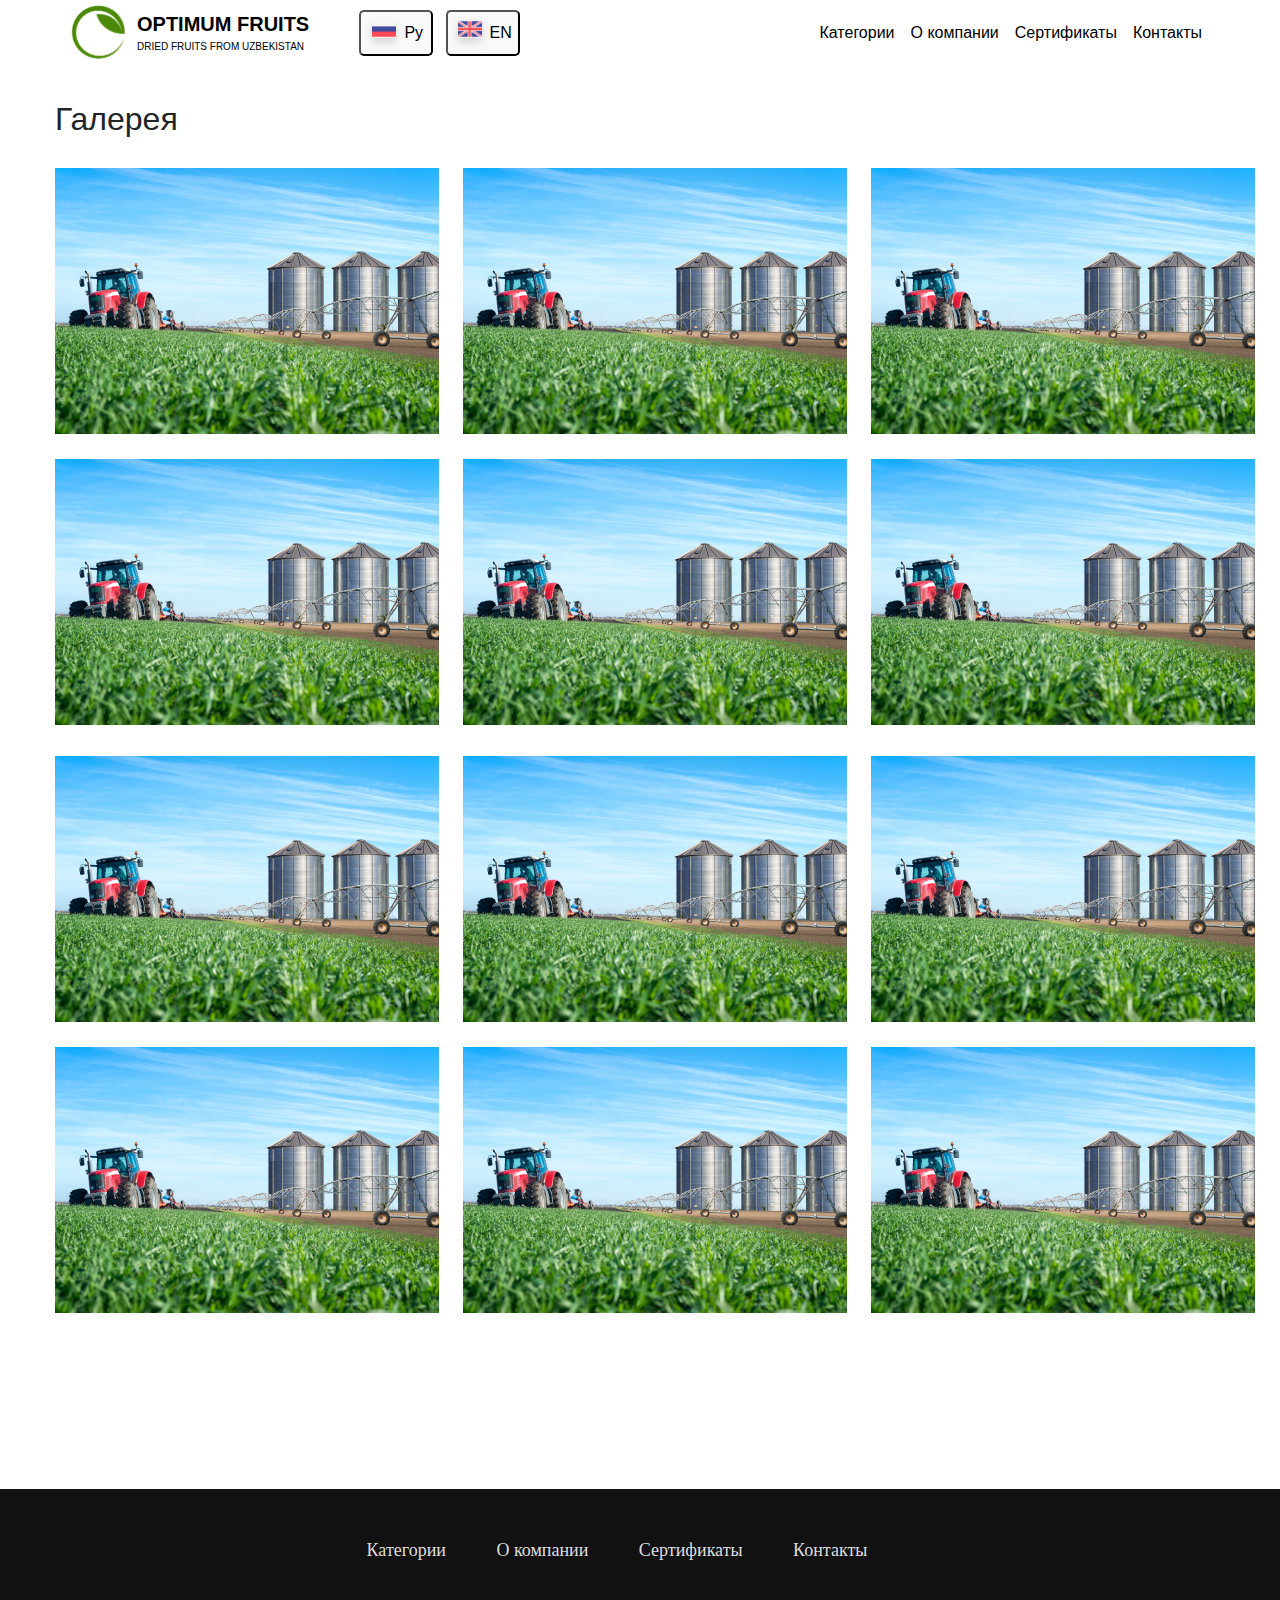
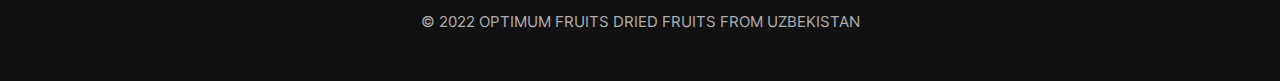
<file: about.html>
<!DOCTYPE html>
<html lang="en">
<head>
    <meta charset="UTF-8">
    <meta http-equiv="X-UA-Compatible" content="IE=edge">
    <meta name="viewport" content="width=device-width, initial-scale=1.0">
    <link rel="stylesheet" href="https://cdn.jsdelivr.net/npm/bootstrap@4.0.0/dist/css/bootstrap.min.css" integrity="sha384-Gn5384xqQ1aoWXA+058RXPxPg6fy4IWvTNh0E263XmFcJlSAwiGgFAW/dAiS6JXm" crossorigin="anonymous">
    <link rel="stylesheet" href="./css/about.css">
    <title>Optimum Fruits</title>
</head>
<body>
    <header class="header">
        <div class="container"  style="position: relative;">
          <div class="row">
            <div class="col-lg-12 navbar-col" style="position: absolute; z-index: 99;">
                <nav class="navbar navbar-expand-lg p-0">
                    <div class="container-fluid ff">
                        <a class="navbar-brand mr-0" href="./index.html">
                            <div class="first__fruits">
                                <div class="logo">
                                    <img class="logoo" src="./images/logo.svg" alt="logo">
                                </div>
                                <div class="heading">
                                    <h2 class="heading__title">
                                        OPTIMUM FRUITS
                                    </h2>
                                    <p class="heading__subtitle">
                                        DRIED FRUITS FROM UZBEKISTAN
                                    </p>
                                </div>
                            </div>
                        </a>

                        <button class="navbar-toggler px-0" type="button" data-bs-toggle="collapse" data-bs-target="#navbarSupportedContent" aria-controls="navbarSupportedContent" aria-expanded="false" aria-label="Toggle navigation">
                            <span class="text-white">
                                <img class="icons__menyu toggle__icon" src="./images/menu.svg" alt="">
                            </span>
                        </button>
                      <div class="collapse navbar-collapse justify-content-between  bb" id="navbarSupportedContent">
                        <div class="buttons  d-none d-md-flex">
                            <button class="button__lan">
                                <img src="./images/russia.svg" alt="">
                                <p class="btn__lng">Py</p>
                            </button>
                            <button class="button__lan">
                                <img src="./images/angliya.svg" alt="">
                                <p class="btn__lng">EN</p>
                            </button>
                        </div>
                        <div class=" d-none d-md-block">
                            <ul class="navbar-nav me-auto  mb-2 mb-lg-0 ul-items " >
                                <li class="nav-item">
                                  <a class="nav-link" aria-current="page" href="#">Категории</a>
                                </li>
                                <li class="nav-item">
                                  <a class="nav-link" href="#">О&nbsp;компании</a>
                                </li>
                                <li class="nav-item ">
                                  <a class="nav-link" href="#" tabindex="-1" aria-disabled="true">Сертификаты</a>
                                </li>
                                <li class="nav-item ">
                                  <a class="nav-link" href="#" tabindex="-1" aria-disabled="true">Контакты</a>
                                </li>
                              </ul>
                        </div>
                      </div>
                    </div>
                  </nav>
            </div>
            <div class="d-none-nav">
                <ul class="navbar-nav me-auto  mb-2 mb-lg-0 ul-items " >
                    <li class="nav-item">
                      <a class="nav-link active text-white" aria-current="page" href="#">Категории</a>
                    </li>
                    <li class="nav-item">
                      <a class="nav-link text-white" href="#">О&nbsp;компании</a>
                    </li>
                    <li class="nav-item ">
                      <a class="nav-link text-white" href="#" tabindex="-1" aria-disabled="true">Сертификаты</a>
                    </li>
                    <li class="nav-item ">
                      <a class="nav-link text-white" href="#" tabindex="-1" aria-disabled="true">Контакты</a>
                    </li>
                    <li class="nav-item ">
                        <div class="buttons">
                            <button class="button__lan">
                                <img src="./images/russia.svg" alt="">
                                <p class="btn__lng">Py</p>
                            </button>
                            <button class="button__lan">
                                <img src="./images/angliya.svg" alt="">
                                <p class="btn__lng">EN</p>
                            </button>
                        </div>
                    </li>
                    <li class="nav-item ">
                        <div class="phone pt-3">
                            <a href="" class="call">
                                <img src="./images/Vector.svg" alt="">
                                <p>
                                    +998 99 911 02 04
                                </p>
                            </a>
                        </div>
                    </li>
                </ul>
               
                
            </div>
          </div>
        </div>
    </header>
    <main>
        <section class="galereya__section">
            <div class="container">
                <div class="galereya__one">
                    <h2>
                        Галерея
                    </h2>
                    <div class="galereya__box">
                        <div class="galereya__box1">
                            <div class="galereya__box2">
                                <img class="kk" src="./images/galereya.png" alt="">
                            </div>
                            <div>
                                <img class="kk" src="./images/galereya.png" alt="">
                            </div>
                            <div>
                                <img class="kk" src="./images/galereya.png" alt="">
                            </div>
                        </div>
                        <div class="galereya__boxtwo">
                            <div class="galereya__box2">
                                <img class="kk" src="./images/galereya.png" alt="">
                            </div>
                            <div>
                                <img class="kk" src="./images/galereya.png" alt="">
                            </div>
                            <div>
                                <img class="kk" src="./images/galereya.png" alt="">
                            </div>
                        </div>
                    </div>
                    <div class="galereya__box">
                        <div class="galereya__box1">
                            <div class="galereya__box2">
                                <img class="kk" src="./images/galereya.png" alt="">
                            </div>
                            <div>
                                <img class="kk" src="./images/galereya.png" alt="">
                            </div>
                            <div>
                                <img class="kk" src="./images/galereya.png" alt="">
                            </div>
                        </div>
                        <div class="galereya__boxtwo">
                            <div class="galereya__box2">
                                <img class="kk" src="./images/galereya.png" alt="">
                            </div>
                            <div>
                                <img class="kk" src="./images/galereya.png" alt="">
                            </div>
                            <div>
                                <img class="kk" src="./images/galereya.png" alt="">
                            </div>
                        </div>
                    </div>
                </div>
            </div>
        </section>
    </main>
    <footer class="footer">
        <div class="container">
            <div class="footer__box">
                <a class="footer__link" href="#">
                    Категории
                </a>
                <a class="footer__link" href="#">
                    О&nbsp;компании
                </a>
                <a class="footer__link" href="#">
                    Сертификаты
                </a>
                <a class="footer__link" href="#">
                    Контакты
                </a>
            </div>
            <p class="footer__text">
                © 2022 OPTIMUM FRUITS DRIED FRUITS FROM UZBEKISTAN 
            </p>
        </div>
    </footer>
    <script src="https://cdn.jsdelivr.net/npm/bootstrap@5.2.3/dist/js/bootstrap.bundle.min.js"></script>
    <script src="./js/main.js"></script>
</body>
</html>
</file>
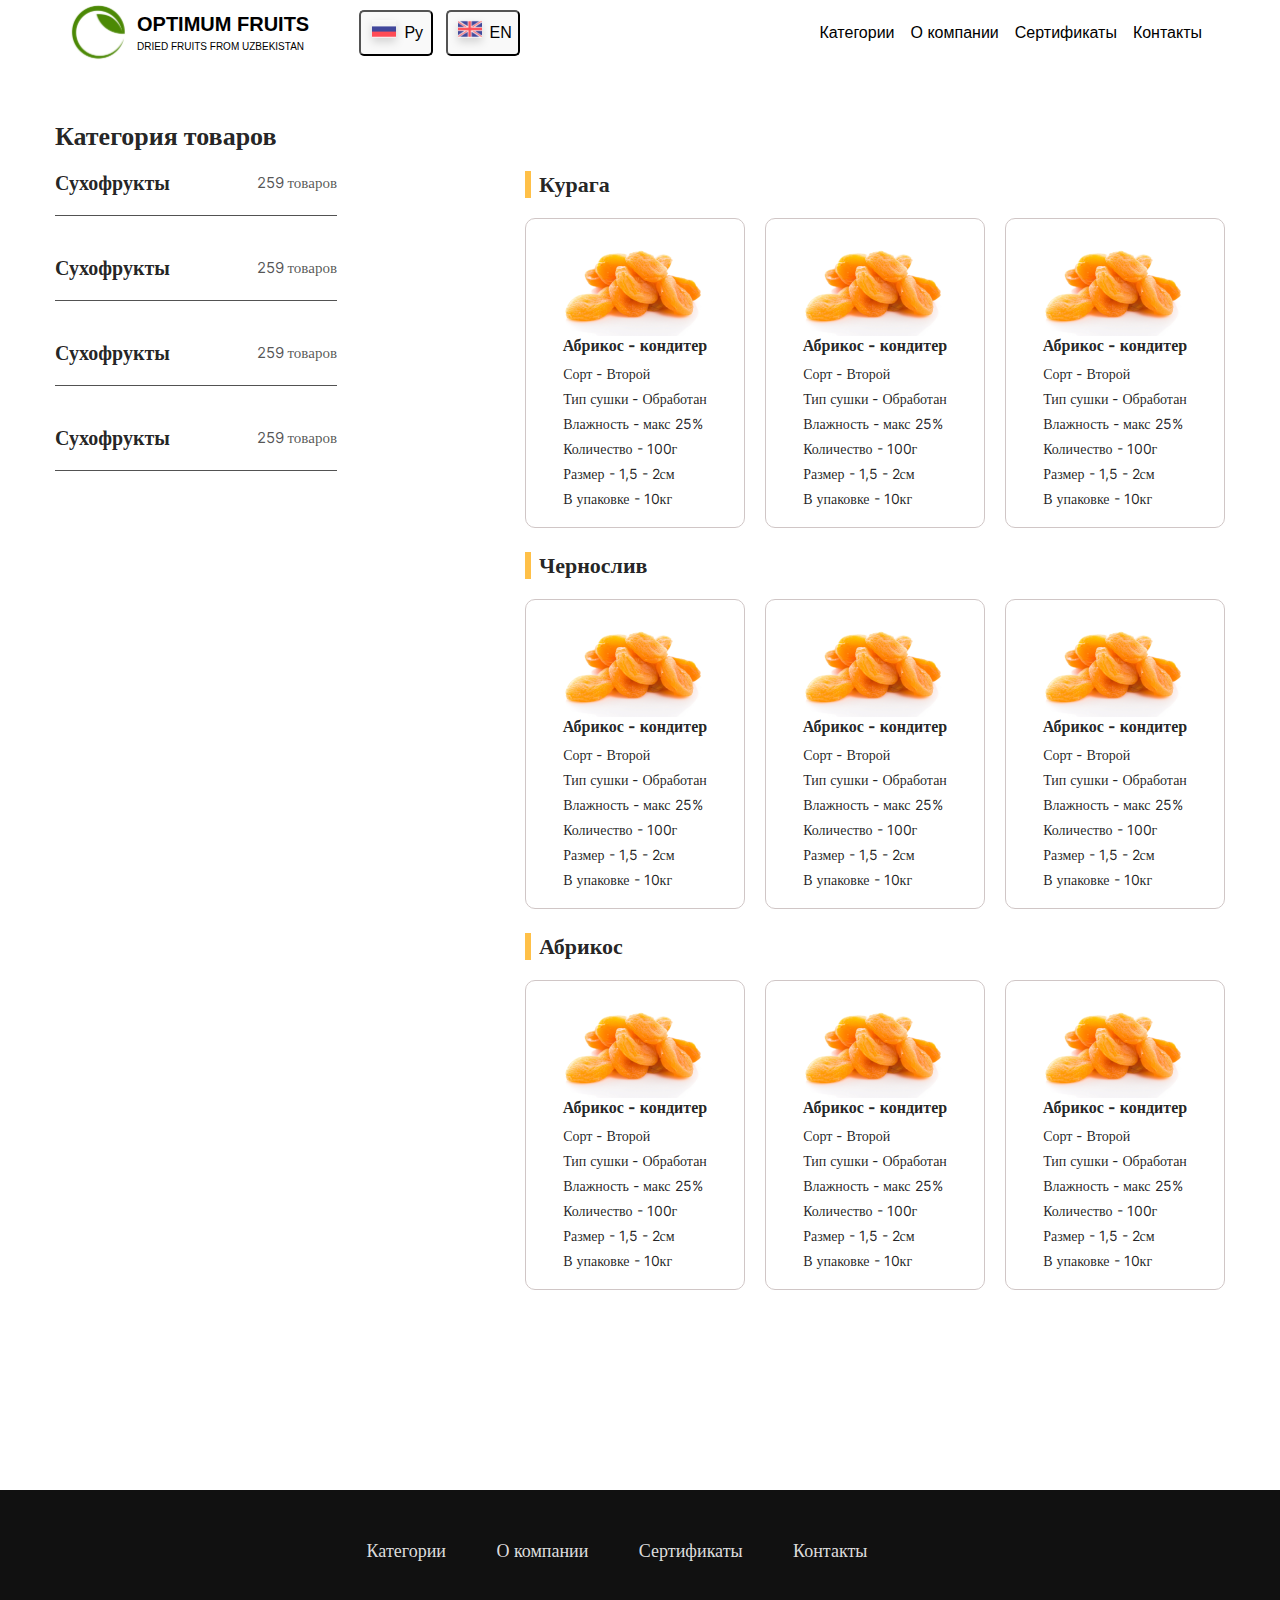
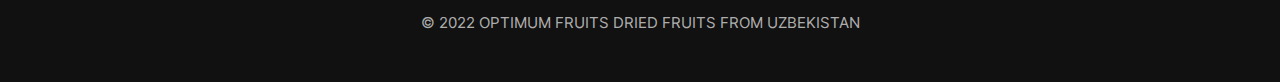
<file: kategori.html>
<!DOCTYPE html>
<html lang="en">
<head>
    <meta charset="UTF-8">
    <meta http-equiv="X-UA-Compatible" content="IE=edge">
    <meta name="viewport" content="width=device-width, initial-scale=1.0">
    <link rel="stylesheet" href="https://cdn.jsdelivr.net/npm/bootstrap@4.0.0/dist/css/bootstrap.min.css" integrity="sha384-Gn5384xqQ1aoWXA+058RXPxPg6fy4IWvTNh0E263XmFcJlSAwiGgFAW/dAiS6JXm" crossorigin="anonymous">
    <link rel="stylesheet" href="./css/kategori.css">
    <title>Optimum Fruits</title>
</head>
<body>
    <header class="header">
        <div class="container"  style="position: relative;">
          <div class="row">
            <div class="col-lg-12 navbar-col" style="position: absolute; z-index: 99;">
                <nav class="navbar navbar-expand-lg p-0">
                    <div class="container-fluid ff">
                        <a class="navbar-brand mr-0" href="./index.html">
                            <div class="first__fruits">
                                <div class="logo">
                                    <img class="logoo" src="./images/logo.svg" alt="logo">
                                </div>
                                <div class="heading">
                                    <h2 class="heading__title">
                                        OPTIMUM FRUITS
                                    </h2>
                                    <p class="heading__subtitle">
                                        DRIED FRUITS FROM UZBEKISTAN
                                    </p>
                                </div>
                            </div>
                        </a>

                        <button class="navbar-toggler px-0" type="button" data-bs-toggle="collapse" data-bs-target="#navbarSupportedContent" aria-controls="navbarSupportedContent" aria-expanded="false" aria-label="Toggle navigation">
                            <span class="text-white">
                                <img class="icons__menyu toggle__icon" src="./images/menu.svg" alt="">
                            </span>
                        </button>
                      <div class="collapse navbar-collapse justify-content-between  bb" id="navbarSupportedContent">
                        <div class="buttons  d-none d-md-flex">
                            <button class="button__lan">
                                <img src="./images/russia.svg" alt="">
                                <p class="btn__lng">Py</p>
                            </button>
                            <button class="button__lan">
                                <img src="./images/angliya.svg" alt="">
                                <p class="btn__lng">EN</p>
                            </button>
                        </div>
                        <div class=" d-none d-md-block">
                            <ul class="navbar-nav me-auto  mb-2 mb-lg-0 ul-items " >
                                <li class="nav-item">
                                  <a class="nav-link" aria-current="page" href="#">Категории</a>
                                </li>
                                <li class="nav-item">
                                  <a class="nav-link" href="#">О&nbsp;компании</a>
                                </li>
                                <li class="nav-item ">
                                  <a class="nav-link" href="#" tabindex="-1" aria-disabled="true">Сертификаты</a>
                                </li>
                                <li class="nav-item ">
                                  <a class="nav-link" href="#" tabindex="-1" aria-disabled="true">Контакты</a>
                                </li>
                              </ul>
                        </div>
                      </div>
                    </div>
                  </nav>
            </div>
            <div class="d-none-nav">
                <ul class="navbar-nav me-auto  mb-2 mb-lg-0 ul-items " >
                    <li class="nav-item">
                      <a class="nav-link active text-white" aria-current="page" href="#">Категории</a>
                    </li>
                    <li class="nav-item">
                      <a class="nav-link text-white" href="#">О&nbsp;компании</a>
                    </li>
                    <li class="nav-item ">
                      <a class="nav-link text-white" href="#" tabindex="-1" aria-disabled="true">Сертификаты</a>
                    </li>
                    <li class="nav-item ">
                      <a class="nav-link text-white" href="#" tabindex="-1" aria-disabled="true">Контакты</a>
                    </li>
                    <li class="nav-item ">
                        <div class="buttons">
                            <button class="button__lan">
                                <img src="./images/russia.svg" alt="">
                                <p class="btn__lng">Py</p>
                            </button>
                            <button class="button__lan">
                                <img src="./images/angliya.svg" alt="">
                                <p class="btn__lng">EN</p>
                            </button>
                        </div>
                    </li>
                    <li class="nav-item ">
                        <div class="phone pt-3">
                            <a href="" class="call">
                                <img src="./images/Vector.svg" alt="">
                                <p>
                                    +998 99 911 02 04
                                </p>
                            </a>
                        </div>
                    </li>
                </ul>
               
                
            </div>
          </div>
        </div>
    </header>
    <main>
        <section class="kategori__section">
            <div class="container">
                <h3 class="kategori__heading">
                    Категория товаров
                </h3>
                <div class="kategori">
                    <div class="kategori__left">
                        <div class="box__fructi">
                            <div class="box__number">
                                <h5 class="number__heading">
                                    Сухофрукты
                                </h5>
                                <p class="number__text">
                                    259 товаров
                                </p>
                            </div>
                            <div class="box__number">
                                <h5 class="number__heading">
                                    Сухофрукты
                                </h5>
                                <p class="number__text">
                                    259 товаров
                                </p>
                            </div>
                            <div class="box__number">
                                <h5 class="number__heading">
                                    Сухофрукты
                                </h5>
                                <p class="number__text">
                                    259 товаров
                                </p>
                            </div>
                            <div class="box__number">
                                <h5 class="number__heading">
                                    Сухофрукты
                                </h5>
                                <p class="number__text">
                                    259 товаров
                                </p>
                            </div>
                        </div>
                    </div>
                    <div class="kategori__right">
                        <div>
                            <h3 class="kategoriright__heading">
                                Курага
                            </h3>
                            <div class="card__kategori2">
                                <div class="card__kategori1">
                                    <img class="card__img" src="./images/dry-orejon.png" alt="">
                                    <h5 class="card__kategoriH">
                                        Абрикос - кондитер
                                    </h5>
                                    <div class="card__kategori">
                                        <span class="sort">
                                            Сорт - <span> Второй</span>
                                        </span>
                                        <span class="sort">
                                            Тип сушки - <span> Обработан </span>
                                        </span>
                                        <span class="sort">
                                            Влажность -  <span> макс 25%</span>
                                        </span>
                                        <span class="sort">
                                            Количество - <span> 100г</span>
                                        </span>
                                        <span class="sort">
                                            Размер -  <span> 1,5 - 2см</span>
                                        </span>
                                        <span class="sort">
                                            В упаковке -  <span> 10кг</span>
                                        </span>
                                    </div>
                                </div>
                                <div class="card__kategori1">
                                    <img class="card__img" src="./images/dry-orejon.png" alt="">
                                    <h5 class="card__kategoriH">
                                        Абрикос - кондитер
                                    </h5>
                                    <div class="card__kategori">
                                        <span class="sort">
                                            Сорт - <span> Второй</span>
                                        </span>
                                        <span class="sort">
                                            Тип сушки - <span> Обработан </span>
                                        </span>
                                        <span class="sort">
                                            Влажность -  <span> макс 25%</span>
                                        </span>
                                        <span class="sort">
                                            Количество - <span> 100г</span>
                                        </span>
                                        <span class="sort">
                                            Размер -  <span> 1,5 - 2см</span>
                                        </span>
                                        <span class="sort">
                                            В упаковке -  <span> 10кг</span>
                                        </span>
                                    </div>
                                </div>
                                <div class="card__kategori1">
                                    <img class="card__img" src="./images/dry-orejon.png" alt="">
                                    <h5 class="card__kategoriH">
                                        Абрикос - кондитер
                                    </h5>
                                    <div class="card__kategori">
                                        <span class="sort">
                                            Сорт - <span> Второй</span>
                                        </span>
                                        <span class="sort">
                                            Тип сушки - <span> Обработан </span>
                                        </span>
                                        <span class="sort">
                                            Влажность -  <span> макс 25%</span>
                                        </span>
                                        <span class="sort">
                                            Количество - <span> 100г</span>
                                        </span>
                                        <span class="sort">
                                            Размер -  <span> 1,5 - 2см</span>
                                        </span>
                                        <span class="sort">
                                            В упаковке -  <span> 10кг</span>
                                        </span>
                                    </div>
                                </div>
                            </div>
                        </div>
                        <div>
                            <h3 class="kategoriright__heading">
                                Чернослив
                            </h3>
                            <div class="card__kategori2">
                                <div class="card__kategori1">
                                    <img class="card__img" src="./images/dry-orejon.png" alt="">
                                    <h5 class="card__kategoriH">
                                        Абрикос - кондитер
                                    </h5>
                                    <div class="card__kategori">
                                        <span class="sort">
                                            Сорт - <span> Второй</span>
                                        </span>
                                        <span class="sort">
                                            Тип сушки - <span> Обработан </span>
                                        </span>
                                        <span class="sort">
                                            Влажность -  <span> макс 25%</span>
                                        </span>
                                        <span class="sort">
                                            Количество - <span> 100г</span>
                                        </span>
                                        <span class="sort">
                                            Размер -  <span> 1,5 - 2см</span>
                                        </span>
                                        <span class="sort">
                                            В упаковке -  <span> 10кг</span>
                                        </span>
                                    </div>
                                </div>
                                <div class="card__kategori1">
                                    <img class="card__img" src="./images/dry-orejon.png" alt="">
                                    <h5 class="card__kategoriH">
                                        Абрикос - кондитер
                                    </h5>
                                    <div class="card__kategori">
                                        <span class="sort">
                                            Сорт - <span> Второй</span>
                                        </span>
                                        <span class="sort">
                                            Тип сушки - <span> Обработан </span>
                                        </span>
                                        <span class="sort">
                                            Влажность -  <span> макс 25%</span>
                                        </span>
                                        <span class="sort">
                                            Количество - <span> 100г</span>
                                        </span>
                                        <span class="sort">
                                            Размер -  <span> 1,5 - 2см</span>
                                        </span>
                                        <span class="sort">
                                            В упаковке -  <span> 10кг</span>
                                        </span>
                                    </div>
                                </div>
                                <div class="card__kategori1">
                                    <img class="card__img" src="./images/dry-orejon.png" alt="">
                                    <h5 class="card__kategoriH">
                                        Абрикос - кондитер
                                    </h5>
                                    <div class="card__kategori">
                                        <span class="sort">
                                            Сорт - <span> Второй</span>
                                        </span>
                                        <span class="sort">
                                            Тип сушки - <span> Обработан </span>
                                        </span>
                                        <span class="sort">
                                            Влажность -  <span> макс 25%</span>
                                        </span>
                                        <span class="sort">
                                            Количество - <span> 100г</span>
                                        </span>
                                        <span class="sort">
                                            Размер -  <span> 1,5 - 2см</span>
                                        </span>
                                        <span class="sort">
                                            В упаковке -  <span> 10кг</span>
                                        </span>
                                    </div>
                                </div>
                            </div>
                        </div>
                        <div>
                            <h3 class="kategoriright__heading">
                                Абрикос
                            </h3>
                            <div class="card__kategori2">
                                <div class="card__kategori1">
                                    <img class="card__img" src="./images/dry-orejon.png" alt="">
                                    <h5 class="card__kategoriH">
                                        Абрикос - кондитер
                                    </h5>
                                    <div class="card__kategori">
                                        <span class="sort">
                                            Сорт - <span> Второй</span>
                                        </span>
                                        <span class="sort">
                                            Тип сушки - <span> Обработан </span>
                                        </span>
                                        <span class="sort">
                                            Влажность -  <span> макс 25%</span>
                                        </span>
                                        <span class="sort">
                                            Количество - <span> 100г</span>
                                        </span>
                                        <span class="sort">
                                            Размер -  <span> 1,5 - 2см</span>
                                        </span>
                                        <span class="sort">
                                            В упаковке -  <span> 10кг</span>
                                        </span>
                                    </div>
                                </div>
                                <div class="card__kategori1">
                                    <img class="card__img" src="./images/dry-orejon.png" alt="">
                                    <h5 class="card__kategoriH">
                                        Абрикос - кондитер
                                    </h5>
                                    <div class="card__kategori">
                                        <span class="sort">
                                            Сорт - <span> Второй</span>
                                        </span>
                                        <span class="sort">
                                            Тип сушки - <span> Обработан </span>
                                        </span>
                                        <span class="sort">
                                            Влажность -  <span> макс 25%</span>
                                        </span>
                                        <span class="sort">
                                            Количество - <span> 100г</span>
                                        </span>
                                        <span class="sort">
                                            Размер -  <span> 1,5 - 2см</span>
                                        </span>
                                        <span class="sort">
                                            В упаковке -  <span> 10кг</span>
                                        </span>
                                    </div>
                                </div>
                                <div class="card__kategori1">
                                    <img class="card__img" src="./images/dry-orejon.png" alt="">
                                    <h5 class="card__kategoriH">
                                        Абрикос - кондитер
                                    </h5>
                                    <div class="card__kategori">
                                        <span class="sort">
                                            Сорт - <span> Второй</span>
                                        </span>
                                        <span class="sort">
                                            Тип сушки - <span> Обработан </span>
                                        </span>
                                        <span class="sort">
                                            Влажность -  <span> макс 25%</span>
                                        </span>
                                        <span class="sort">
                                            Количество - <span> 100г</span>
                                        </span>
                                        <span class="sort">
                                            Размер -  <span> 1,5 - 2см</span>
                                        </span>
                                        <span class="sort">
                                            В упаковке -  <span> 10кг</span>
                                        </span>
                                    </div>
                                </div>
                            </div>
                        </div>
                    </div>
                </div>
            </div>
        </section>
    </main>
    <footer class="footer">
        <div class="container">
            <div class="footer__box">
                <a class="footer__link" href="#">
                    Категории
                </a>
                <a class="footer__link" href="#">
                    О&nbsp;компании
                </a>
                <a class="footer__link" href="#">
                    Сертификаты
                </a>
                <a class="footer__link" href="#">
                    Контакты
                </a>
            </div>
            <p class="footer__text">
                © 2022 OPTIMUM FRUITS DRIED FRUITS FROM UZBEKISTAN 
            </p>
        </div>
    </footer>
    <script src="https://cdn.jsdelivr.net/npm/bootstrap@5.2.3/dist/js/bootstrap.bundle.min.js"></script>
    <script src="./js/main.js"></script>
</body>
</html>
</file>
<file: css/about.css>
.header{
    color: black !important;
}

p,h1,h2,h3,h4,h5,h6{
    margin: 0;
    padding: 0;
}

.nav-link{
    color: black;
}

a{
    text-decoration: none;
}

a:active{
    text-decoration: none;
}

a:hover{
    text-decoration: none;
}

.container{
    max-width: 1200px;
}


/* inter-regular - latin */
@font-face {
    font-family: 'Inter';
    font-style: normal;
    font-weight: 400;
    src: local(''),
         url('../fonts/inter-v12-latin-regular.woff2') format('woff2'), /* Chrome 26+, Opera 23+, Firefox 39+ */
         url('../fonts/inter-v12-latin-regular.woff') format('woff'); /* Chrome 6+, Firefox 3.6+, IE 9+, Safari 5.1+ */
  }
  /* inter-700 - latin */
  @font-face {
    font-family: 'Inter';
    font-style: normal;
    font-weight: 700;
    src: local(''),
         url('../fonts/inter-v12-latin-700.woff2') format('woff2'), /* Chrome 26+, Opera 23+, Firefox 39+ */
         url('../fonts/inter-v12-latin-700.woff') format('woff'); /* Chrome 6+, Firefox 3.6+, IE 9+, Safari 5.1+ */
  }


.fruits__header{
    display: flex;
    align-items: center;
    justify-content: space-between;
    padding-top: 20px;
}

.fruits{
    display: flex;
    align-items: center;
}

.first__fruits{
    display: flex;
    align-items: center;
}

.heading__title{
    /* font-family: 'SF Pro Display'; */
    /* width: 163px; */
    font-weight: 600;
    font-size: 20px;
    padding: 0;
    margin: 0;
    color: black;
}

.heading__subtitle{
    /* font-family: 'SF Pro Display'; */
    width: 150px;
    padding: 0;
    margin: 0;
    font-weight: 400;
    font-size: 10px;
    margin-top: 3px;
    color: black;
}

.heading{
    margin-right: 50px;
}

.logo{
    margin-right: 10px;
    
}
.logo img{
    border-radius:50%;
}

.buttons{
    display: flex;
    align-items: center;
    gap: 13px;
}

.button__lan{
    text-align: center;
    display: flex;
    flex-direction: row;
    justify-content: center;
    align-items: center;
    width: 74px;
    background: rgba(243, 243, 243, 0.5);
    border-radius: 5px;
}

.btn__lng{
    padding-right: 6px;
    border: none;
}

.button__lan:active {
    background: #F3F3F3;
}

.nav__link{
    width: 88px;
    height: 21px;
    font-family: 'Inter';
    font-style: normal;
    font-weight: 500;
    font-size: 17px;
    line-height: 21px;
    text-decoration: none;
    padding-left: 10px;
    padding-right: 10px;
    color: black !important;
}

.jj{
    padding-right: 0px;
}

.galereya__section{
    padding-top: 100px;
}


.info__title{
    width: 597px;
    height: 48px;
    left: 120.33px;
    top: 200px;
    font-family: 'Inter';
    font-style: normal;
    font-weight: 700;
    font-size: 40px;
    line-height: 48px;
    color: #FFFFFF !important;
}

.info__subtitle{
    width: 579px;
    height: 66px;
    left: 120.33px;
    top: 268px;
    font-family: 'Inter';
    font-style: normal;
    font-weight: 400;
    font-size: 18px;
    line-height: 22px;
    color: #FFFFFF;
}


.button__wrapper{
    display: flex;
}

.button__link{
    position: absolute;
}

.background__image{
    background-image: url(./../images/1.png);
    width: 100%;
    height: 631px;
    background-repeat: no-repeat;
    position: relative;
}

.titles{
    text-align: left;
}

.vibor__title{
    width: 597px;
    font-family: 'Inter';
    font-style: normal;
    font-weight: 700;
    font-size: 40px;
    line-height: 48px;
    color: #FFFFFF;
    text-align: left;
    padding-bottom: 20px;
}

.vibor__subtitle{
    width: 579px;
    font-family: 'Inter';
    font-style: normal;
    font-weight: 400;
    font-size: 18px;
    line-height: 22px;
    color: #FFFFFF;
    text-align: left;
}

.carousel-caption{
    left: 8.5%;
    top: 24%;
}


.carousel-button{
    border: none;
    border-radius: 50%;
    padding: 1px;
    width: 10px;
    height: 10px;
    background: #E8E8E8;
    
}

.carousel-indicators .active{
    background: black;
}



.carousel-control-prev{
    height: 60px;
    width: 60px;
    top: 85%;
    left: 44%;
    background: #CECECE;
    border-radius: 50%;
    border: none;
}

.carousel-control-next{
    border: none;
    border-radius: 50%;
    height: 60px;
    width: 60px;
    top: 85%;
    right: 44%;
    background: #CECECE;
}

.carousel-control-next:active{
    background-color: #1FDF49;
}
.carousel-control-prev:active{
    background-color: #1FDF49;
}

.navbar-col_{
    background: white;
    color: black!important;
    height: 100px;
}
.d-none-nav{
    display: none;
}
.toggel-nav-costum{
    z-index: 1000;
    background: white;
    width: 100%;
    height: 100vh;
    position: absolute;
    top: 60px;
    padding: 15px;
    display: block!important;
}

.navbar-toggler{
    padding-left: 4px !important;
}

.call{
    display: flex;
    align-items: center;
    border: 1px solid black;
    padding: 10px;
    border-radius: 5px;
    text-decoration: none;
    color: black;
    gap: 10px;
    max-width: 250px;
}

.call:active{
    color: black;
    text-decoration: none;
}

/* fruits */

.tovar__section{
    padding-top: 112px;
    padding-bottom: 140px;
}line-height



.tovar__heading{
    font-family: 'Inter';
    font-style: normal;
    font-weight: 700;
    font-size: 30px;
    line-height: 36px;
    color: rgba(0, 0, 0, 0.87);
    display: inline;
}

.fruits__rowBox{
    display: flex;
    flex-direction: column;
    gap: 10px;
    padding-top: 50px;
}

.fruits__row1{
    display: flex;
    align-items: center;
    gap: 14px;
}

.fruits__row2{
    gap: 14px;
    display: flex;
    align-items: center;
}

.fruits__divOne{
    width: 700px;
    height: 257px;
    background-image: url("./../images/fruits1.png");
    border-radius: 10px;
    background-size: cover;
    object-fit: contain;
    object-position: center;
}

.fruits__divTwo{
    width: 486px;
    height: 257px;
    background-image: url("./../images/fruits2.png");
    border-radius: 10px;
    background-size: cover;
    object-fit: contain;
    object-position: center;
}



.fruits__divFour{
    width: 700px;
    height: 257px;
    background-image: url("./../images/fruits4.png");
    border-radius: 10px;    
    background-size: cover;
    object-fit: contain;
    object-position: center;
}


.fruitsbox__heading{
    font-family: 'SF Pro Display';
    font-style: normal;
    font-weight: 600;
    font-size: 25px;
    line-height: 30px;
    display: flex;
    align-items: center;
    color: #FFFFFF;
    padding-top: 30px;
    padding-left: 30px;
}

/* o compani */

.kompany__box{
    display: flex;
    align-items: center;
    padding-bottom: 80px;
    gap: 42px;
}


.kompany__img{
    width: 558px;
    height: 363px;
}

.company__info{
    padding-left: 20px;
    display: flex;
    flex-direction: column;
    gap: 20px;
    width: 570px;
}

.kompany__heading{
    width: 209px;
    height: 42px;
    font-family: 'Inter';
    font-style: normal;
    font-weight: 700;
    font-size: 35px;
    line-height: 42px;
    color: rgba(0, 0, 0, 0.87);
}

.kompany__text{
    font-family: 'Inter';
    font-style: normal;
    font-weight: 400;
    font-size: 16px;
    line-height: 22px;
    color: rgba(0, 0, 0, 0.68);
}


/* premush section */
line-height
.premush__box{
    padding-top: 80px;
    padding-bottom: 80px;
}

.premush__box1{
    display: flex;
    align-items: center;
    justify-content: space-between;
}

.premush__box2{
    display: flex;
    flex-direction: column;
    gap: 50px;
}

.premush__heading{
    font-family: 'Inter';
    font-style: normal;
    font-weight: 700;
    font-size: 30px;
    line-height: 36px;
    color: #FFFFFF;
    padding-bottom: 50px;
}

.pemush__section{
    background-image: url(./../images/premush.png);
    margin-bottom: 80px;
}

.premush__link{
    display: flex;
    align-items: center;
    gap: 20px;
}

.premush__text{
    color: white;
    font-family: 'Inter';
    font-style: normal;
    font-weight: 500;
    font-size: 18px;
    line-height: 22px;
}

/* carusel ikki */

.serti__section{
    padding-bottom: 125px;
}

.carousel__2{
    width: 368px;
    height: 271px;
}

.carousel__img{
    width: 368px;
    height: 271px;
}

.carousel__1{
    display: flex;
    align-items: center;
    gap: 34px;
}


.galereya__section{
    padding-bottom: 175px;
}

.galereya__box{
    display: flex;
    flex-direction: column;
    gap: 24px;
}

.galereya__box1{
    display: flex;
    gap: 24px;
    padding-top: 30px;
}

.galereya__boxtwo{
    display: flex;
    gap: 24px;
}

.galereya__box2{
    width: 384px;
    height: 266px;
}


.vse{
    display: flex;
    align-items: center;
    gap: 13px;
    padding: 10px;
    border-radius: 5px;
    margin: 0 auto;
    margin-top: 60px;
    background-color: white;
    border: 1px solid black;
}

.btn__text{
    font-family: 'SF Pro Display';
    font-style: normal;
    font-weight: 500;
    font-size: 18px;
    line-height: 21px;
    color: rgba(0, 0, 0, 0.87);
}

.footer{
    background-color: #111111;
    padding-top: 50px;
    padding-bottom: 50px;
    text-align: center;
}

.footer__box{
    padding-bottom: 50px;
}

.footer__link{
    padding-right: 46px;
    font-family: 'SF Pro Display';
    font-style: normal;
    font-weight: 400;
    font-size: 18px;
    line-height: 21px;
    color: rgba(255, 255, 255, 0.87);
}

.footer__text{
    font-family: 'Inter';
    font-style: normal;
    font-weight: 400;
    font-size: 15px;
    line-height: 18px;
    color: rgba(255, 255, 255, 0.68);
}








@media (max-width: 991px){
    
    .navbar-toggler{
        background: #e8e5e5;
    }

    .galereya__box1{
        display: flex;
        flex-direction: column;
        align-items: center;
    }

    .galereya__one{
        display: flex;
        flex-direction: column;
        align-items: center;
    }

    .galereya__boxtwo{
        display: flex;
        flex-direction: column;
    }

    .premush__box{
        display: flex;
        align-items: center;
        flex-direction: column;
    }

    .premush__link{
        display: flex;
        align-items: center;
        flex-direction: column;
    }

    .premush__box1{
        display: flex;
        flex-direction: column;
        gap: 50px;
        
    }

    .premush__text{
        text-align: center;
        font-size: 16px;
        line-height: 19px;
    }

    .tovar__heading{
        padding-left: 257px;
        font-size: 28px;
        line-height: 34px;
    }

    .fruits__row1{
        display: flex;
        flex-direction: column;
    }

    .fruits__divTwo{
        width: 700px;
    }

    .fruits__divThree{
        width: 700px;
    }

    .fruits__row2{
        display: flex;
        flex-direction: column;
    }

    .fruitsbox__heading{
        padding-top: 120px;
        padding-left: 315px;
    }

    .nav-link{
        color: black !important;
    }

    .navbar-nav{
        position: absolute;
    }

    .vibor__title{
        max-width: 358px;
        font-size: 35px;
        line-height: 44px;
    }
    
    .vibor__subtitle{
        max-width: 358px;
        font-size: 16px;
        line-height: 22px;
    }

    .carousel-control-prev{
        left: 40%; 
    }
    .carousel-control-next{
        right: 40%;
    }

    .kompany__box{
        display: flex;
        flex-direction: column-reverse;
    }
}


@media (max-width: 630px){

    .carousel-control-prev{
        left: 35%;
    }
    .carousel-control-next{
        right: 35%;
    }

    .fruits__divOne{
        width: 358px;
        height: 135px;
    }
    
    .fruits__divTwo{
        width: 358px;
        height: 135px;
    }
    
    .fruits__divThree{
        width: 358px;
        height: 135px;
    }
    
    .fruits__divFour{
        width: 358px;
        height: 135px;
    }

    .fruitsbox__heading{
        padding-top: 55px;
        padding-left: 145px;
    }

    .tovar__heading{
        padding-left: 172px;

    }


    .kompany__image{
        width: 450px;
        margin-left: 80px;
    }

    .company__info{
        width: 425px;
    }

    .kompany__box{
        width: 500px;
    }
    
    .galereya__one{
        width: 500px;
        text-align: center;
    }

    .footer__box{
        display: flex;
        flex-direction: column;
        gap: 46px;
    }
}


@media (max-width: 430px){
    .carousel-control-prev{
        left: 27%;
    }
    .carousel-control-next{
        right: 27%;
    }

    .fruits__divOne{
        width: 300px;
    }
    
    .fruits__divTwo{
        width: 300px;
    }
    
    .fruits__divThree{
        width: 300px;
    }
    
    .fruits__divFour{
        width: 300px;
    }

    .fruitsbox__heading{
        padding-top: 55px;
        padding-left: 95px;
    }

    .tovar__heading{
        padding-left: 100px;
    }

    .kompany__image{
        width: 390px;
        height: 258px;
    }

    .kompany__heading{
        width: 167px;
        font-size: 28px;
        line-height: 34px;        
    }
    
    .kompany__text{
        font-size: 15px;
        line-height: 22px;
        width: 358px;
    }

    .galereya__one{
        width: 300px;
    }

    .kk{
        width: 300px;
    }
}

@media (max-width: 424px){
    .heading__title{
        width: 163px;
        height: 24px;
        font-family: 'SF Pro Display';
        font-style: normal;
        font-weight: 600;
        font-size: 20px;
        line-height: 24px;
        display: flex;
        align-items: center;
        color: #FFFFFF;
    }

    .heading__subtitle{
        width: 150px;
        height: 12px;
        font-family: 'SF Pro Display';
        font-style: normal;
        font-weight: 400;
        font-size: 10px;
        line-height: 12px;
        display: flex;
        align-items: center;
        color: rgba(255, 255, 255, 0.87);
    }

    .vibor__subtitle{
        max-width: 250px;
        font-size: 14px;
        line-height: 16px;
    }
}

@media (max-width: 415px){
    .logoo{
        width: 30px;
        height: 30px;
    }

    .first__fruits{
        display: flex;
        align-items: center;
        justify-content: space-between;
    }

    .heading__title{
        font-size: 15px;
        margin-left: -3px;
    }
    
    .heading__subtitle{
        margin-left: -3px;
        font-size: 10;
        margin-top: 1px;
    }
}



@media (max-width: 390px){
    .background__image{
        background-image: url(./../images/mobil1.png);
        width: 100% !important;
        height: 631px;
        background-repeat: no-repeat;
        background-size:contain;
    }

    .carousel-control-prev{
        left: 27%;
        top: 75%;
    }
    .carousel-control-next{
        right: 27%;
        top: 75%;
    }
}

@media (max-width: 320px){
    .logoo{
        width: 30px;
        height: 30px;
    }

    .first__fruits{
        display: flex;
        align-items: center;
        justify-content: space-between;
        max-width: 150px;
    }

    .heading__title{
        font-size: 10px;
    }
    
    .heading__subtitle{
        font-size: 10px;
    }

    .carousel-control-prev{
        left: 27%;
        top: 50%;
    }
    .carousel-control-next{
        right: 27%;
        top: 50%;
    }

    .tovar__heading{
        padding-left: 50px;
    }
}
</file>
<file: css/kategori.css>
.header{
    color: black !important;
}

p,h1,h2,h3,h4,h5,h6{
    margin: 0;
    padding: 0;
}

.nav-link{
    color: black;
}

a{
    text-decoration: none;
}

a:active{
    text-decoration: none;
}

a:hover{
    text-decoration: none;
}

.container{
    max-width: 1200px;
}


/* inter-regular - latin */
@font-face {
    font-family: 'Inter';
    font-style: normal;
    font-weight: 400;
    src: local(''),
         url('../fonts/inter-v12-latin-regular.woff2') format('woff2'), /* Chrome 26+, Opera 23+, Firefox 39+ */
         url('../fonts/inter-v12-latin-regular.woff') format('woff'); /* Chrome 6+, Firefox 3.6+, IE 9+, Safari 5.1+ */
  }
  /* inter-700 - latin */
  @font-face {
    font-family: 'Inter';
    font-style: normal;
    font-weight: 700;
    src: local(''),
         url('../fonts/inter-v12-latin-700.woff2') format('woff2'), /* Chrome 26+, Opera 23+, Firefox 39+ */
         url('../fonts/inter-v12-latin-700.woff') format('woff'); /* Chrome 6+, Firefox 3.6+, IE 9+, Safari 5.1+ */
  }


.fruits__header{
    display: flex;
    align-items: center;
    justify-content: space-between;
    padding-top: 20px;
}

.fruits{
    display: flex;
    align-items: center;
}

.first__fruits{
    display: flex;
    align-items: center;
}

.heading__title{
    /* font-family: 'SF Pro Display'; */
    /* width: 163px; */
    font-weight: 600;
    font-size: 20px;
    padding: 0;
    margin: 0;
    color: black;
}

.heading__subtitle{
    /* font-family: 'SF Pro Display'; */
    width: 150px;
    padding: 0;
    margin: 0;
    font-weight: 400;
    font-size: 10px;
    margin-top: 3px;
    color: black;
}

.heading{
    margin-right: 50px;
}

.logo{
    margin-right: 10px;
    
}
.logo img{
    border-radius:50%;
}

.buttons{
    display: flex;
    align-items: center;
    gap: 13px;
}

.button__lan{
    text-align: center;
    display: flex;
    flex-direction: row;
    justify-content: center;
    align-items: center;
    width: 74px;
    background: rgba(243, 243, 243, 0.5);
    border-radius: 5px;
}

.btn__lng{
    padding-right: 6px;
    border: none;
}

.button__lan:active {
    background: #F3F3F3;
}

.nav__link{
    width: 88px;
    height: 21px;
    font-family: 'Inter';
    font-style: normal;
    font-weight: 500;
    font-size: 17px;
    line-height: 21px;
    text-decoration: none;
    padding-left: 10px;
    padding-right: 10px;
    color: black !important;
}

.jj{
    padding-right: 0px;
}

.galereya__section{
    padding-top: 100px;
}


.info__title{
    width: 597px;
    height: 48px;
    left: 120.33px;
    top: 200px;
    font-family: 'Inter';
    font-style: normal;
    font-weight: 700;
    font-size: 40px;
    line-height: 48px;
    color: #FFFFFF !important;
}

.info__subtitle{
    width: 579px;
    height: 66px;
    left: 120.33px;
    top: 268px;
    font-family: 'Inter';
    font-style: normal;
    font-weight: 400;
    font-size: 18px;
    line-height: 22px;
    color: #FFFFFF;
}


.button__wrapper{
    display: flex;
}

.button__link{
    position: absolute;
}

.background__image{
    background-image: url(./../images/1.png);
    width: 100%;
    height: 631px;
    background-repeat: no-repeat;
    position: relative;
}

.titles{
    text-align: left;
}

.vibor__title{
    width: 597px;
    font-family: 'Inter';
    font-style: normal;
    font-weight: 700;
    font-size: 40px;
    line-height: 48px;
    color: #FFFFFF;
    text-align: left;
    padding-bottom: 20px;
}

.vibor__subtitle{
    width: 579px;
    font-family: 'Inter';
    font-style: normal;
    font-weight: 400;
    font-size: 18px;
    line-height: 22px;
    color: #FFFFFF;
    text-align: left;
}

.carousel-caption{
    left: 8.5%;
    top: 24%;
}


.carousel-button{
    border: none;
    border-radius: 50%;
    padding: 1px;
    width: 10px;
    height: 10px;
    background: #E8E8E8;
    
}

.carousel-indicators .active{
    background: black;
}



.carousel-control-prev{
    height: 60px;
    width: 60px;
    top: 85%;
    left: 44%;
    background: #CECECE;
    border-radius: 50%;
    border: none;
}

.carousel-control-next{
    border: none;
    border-radius: 50%;
    height: 60px;
    width: 60px;
    top: 85%;
    right: 44%;
    background: #CECECE;
}

.carousel-control-next:active{
    background-color: #1FDF49;
}
.carousel-control-prev:active{
    background-color: #1FDF49;
}

.navbar-col_{
    background: white;
    color: black!important;
    height: 100px;
}
.d-none-nav{
    display: none;
}
.toggel-nav-costum{
    z-index: 1000;
    background: white;
    width: 100%;
    height: 100vh;
    position: absolute;
    top: 60px;
    padding: 15px;
    display: block!important;
}

.navbar-toggler{
    padding-left: 4px !important;
}

.call{
    display: flex;
    align-items: center;
    border: 1px solid black;
    padding: 10px;
    border-radius: 5px;
    text-decoration: none;
    color: black;
    gap: 10px;
    max-width: 250px;
}

.call:active{
    color: black;
    text-decoration: none;
}

/* fruits */

.tovar__section{
    padding-top: 112px;
    padding-bottom: 140px;
}



.tovar__heading{
    font-family: 'Inter';
    font-style: normal;
    font-weight: 700;
    font-size: 30px;
    line-height: 36px;
    color: rgba(0, 0, 0, 0.87);
    display: inline;
}

.fruits__rowBox{
    display: flex;
    flex-direction: column;
    gap: 10px;
    padding-top: 50px;
}

.fruits__row1{
    display: flex;
    align-items: center;
    gap: 14px;
}

.fruits__row2{
    gap: 14px;
    display: flex;
    align-items: center;
}

.fruits__divOne{
    width: 700px;
    height: 257px;
    background-image: url("./../images/fruits1.png");
    border-radius: 10px;
    background-size: cover;
    object-fit: contain;
    object-position: center;
}

.fruits__divTwo{
    width: 486px;
    height: 257px;
    background-image: url("./../images/fruits2.png");
    border-radius: 10px;
    background-size: cover;
    object-fit: contain;
    object-position: center;
}

.fruits__divThree{
    width: 486px;
    height: 257px;
    background-image: url("./../images/fruits3.png");
    border-radius: 10px;
    background-size: cover;
    object-fit: contain;
    object-position: center;
}

.fruits__divFour{
    width: 700px;
    height: 257px;
    background-image: url("./../images/fruits4.png");
    border-radius: 10px;    
    background-size: cover;
    object-fit: contain;
    object-position: center;
}


.fruitsbox__heading{
    font-family: 'SF Pro Display';
    font-style: normal;
    font-weight: 600;
    font-size: 25px;
    line-height: 30px;
    display: flex;
    align-items: center;
    color: #FFFFFF;
    padding-top: 30px;
    padding-left: 30px;
}

/* o compani */

.kompany__box{
    display: flex;
    align-items: center;
    padding-bottom: 80px;
    gap: 42px;
}


.kompany__img{
    width: 558px;
    height: 363px;
}

.company__info{
    padding-left: 20px;
    display: flex;
    flex-direction: column;
    gap: 20px;
    width: 570px;
}

.kompany__heading{
    width: 209px;
    height: 42px;
    font-family: 'Inter';
    font-style: normal;
    font-weight: 700;
    font-size: 35px;
    line-height: 42px;
    color: rgba(0, 0, 0, 0.87);
}

.kompany__text{
    font-family: 'Inter';
    font-style: normal;
    font-weight: 400;
    font-size: 16px;
    line-height: 22px;
    color: rgba(0, 0, 0, 0.68);
}


/* premush section */

.premush__box{
    padding-top: 80px;
    padding-bottom: 80px;
}

.premush__box1{
    display: flex;
    align-items: center;
    justify-content: space-between;
}

.premush__box2{
    display: flex;
    flex-direction: column;
    gap: 50px;
}

.premush__heading{
    font-family: 'Inter';
    font-style: normal;
    font-weight: 700;
    font-size: 30px;
    line-height: 36px;
    color: #FFFFFF;
    padding-bottom: 50px;
}

.pemush__section{
    background-image: url(./../images/premush.png);
    margin-bottom: 80px;
}

.premush__link{
    display: flex;
    align-items: center;
    gap: 20px;
}

.premush__text{
    color: white;
    font-family: 'Inter';
    font-style: normal;
    font-weight: 500;
    font-size: 18px;
    line-height: 22px;
}

/* carusel ikki */

.serti__section{
    padding-bottom: 125px;
}

.carousel__2{
    width: 368px;
    height: 271px;
}

.carousel__img{
    width: 368px;
    height: 271px;
}

.carousel__1{
    display: flex;
    align-items: center;
    gap: 34px;
}


.galereya__section{
    padding-bottom: 175px;
}

.galereya__box{
    display: flex;
    flex-direction: column;
    gap: 24px;
}

.galereya__box1{
    display: flex;
    gap: 24px;
    padding-top: 30px;
}

.galereya__boxtwo{
    display: flex;
    gap: 24px;
}

.galereya__box2{
    width: 384px;
    height: 266px;
}


.vse{
    display: flex;
    align-items: center;
    gap: 13px;
    padding: 10px;
    border-radius: 5px;
    margin: 0 auto;
    margin-top: 60px;
    background-color: white;
    border: 1px solid black;
}

.btn__text{
    font-family: 'SF Pro Display';
    font-style: normal;
    font-weight: 500;
    font-size: 18px;
    line-height: 21px;
    color: rgba(0, 0, 0, 0.87);
}

.footer{
    background-color: #111111;
    padding-top: 50px;
    padding-bottom: 50px;
    text-align: center;
    margin-top: 200px;
}

.footer__box{
    padding-bottom: 50px;
}

.footer__link{
    padding-right: 46px;
    font-family: 'SF Pro Display';
    font-style: normal;
    font-weight: 400;
    font-size: 18px;
    line-height: 21px;
    color: rgba(255, 255, 255, 0.87);
}

.footer__text{
    font-family: 'Inter';
    font-style: normal;
    font-weight: 400;
    font-size: 15px;
    line-height: 18px;
    color: rgba(255, 255, 255, 0.68);
}


.kategori__section{
    padding-top: 120px;
}

.kategori__heading{
    font-family: 'Inter';
    font-style: normal;
    font-weight: 700;
    font-size: 26px;
    line-height: 31px;
    display: flex;
    align-items: center;
    color: rgba(0, 0, 0, 0.87);
}

.kategori{
    display: flex;
    padding-top: 20px;
    justify-content: space-between;
}

.kategori__left{
    width: 282px;
}

.kategori__right{
    display: flex;
    flex-direction: column;
    gap: 24px;
}

.box__number{
    display: flex;
    align-items: center;
    justify-content: space-between;
    border-bottom: 1px solid rgba(0, 0, 0, 0.68);
    padding-bottom: 20px;
}

.number__heading{
    font-family: 'Inter';
    font-style: normal;
    font-weight: 600;
    font-size: 20px;
    line-height: 24px;
    display: flex;
    align-items: center;
    color: rgba(0, 0, 0, 0.87);
}

.number__text{
    font-family: 'Inter';
    font-style: normal;
    font-weight: 400;
    font-size: 15px;
    line-height: 18px;
    display: flex;
    align-items: center;
    color: rgba(0, 0, 0, 0.68);
}

.box__fructi{
    display: flex;
    flex-direction: column;
    gap: 40px;
}

.kategoriright__heading{
    font-family: 'Inter';
    font-style: normal;
    font-weight: 600;
    font-size: 22px;
    line-height: 27px;
    color: rgba(0, 0, 0, 0.87);
    border-left: 6px solid #FFC048;
    padding-left: 8px;
    margin-bottom: 20px;
}

.card__kategori{
    display: flex;
    flex-direction: column;
    gap: 8px;
}

.card__kategoriH{
    font-family: 'Inter';
    font-style: normal;
    font-weight: 600;
    font-size: 16px;
    line-height: 19px;
    color: rgba(0, 0, 0, 0.87);
    padding-bottom: 10px;
}

.sort{
    font-family: 'Inter';
    font-style: normal;
    font-weight: 400;
    font-size: 14px;
    line-height: 17px;
    color: rgba(0, 0, 0, 0.87);
}

.card__kategori1{
    display: flex;
    align-items: center;
    flex-direction: column;
    padding: 20px;
    border-radius: 10px;
    border: 1px solid rgba(205, 194, 194, 0.934);
}

.card__img{
    width: 178px;
    height: 97px;
}

.card__kategori2{
    display: flex;
    align-items: center;
    gap: 20px;
}



@media (max-width: 1020px){
    .kategori{
        display: flex;
        flex-direction: column;
    }

    .kategori__right{
        padding-top: 30px;
    }
}





@media (max-width: 991px){

    .navbar-toggler{
        background: #e8e5e5;
    }

    .galereya__box1{
        display: flex;
        flex-direction: column;
        align-items: center;
    }

    .galereya__one{
        display: flex;
        flex-direction: column;
        align-items: center;
    }

    .galereya__boxtwo{
        display: flex;
        flex-direction: column;
    }

    .premush__box{
        display: flex;
        align-items: center;
        flex-direction: column;
    }

    .premush__link{
        display: flex;
        align-items: center;
        flex-direction: column;
    }

    .premush__box1{
        display: flex;
        flex-direction: column;
        gap: 50px;
        
    }

    .premush__text{
        text-align: center;
        font-size: 16px;
        line-height: 19px;
    }

    .tovar__heading{
        padding-left: 257px;
        font-size: 28px;
        line-height: 34px;
    }

    .fruits__row1{
        display: flex;
        flex-direction: column;
    }

    .fruits__divTwo{
        width: 700px;
    }

    .fruits__divThree{
        width: 700px;
    }

    .fruits__row2{
        display: flex;
        flex-direction: column;
    }

    .fruitsbox__heading{
        padding-top: 120px;
        padding-left: 315px;
    }

    .nav-link{
        color: black !important;
    }

    .navbar-nav{
        position: absolute;
    }

    .vibor__title{
        max-width: 358px;
        font-size: 35px;
        line-height: 44px;
    }
    
    .vibor__subtitle{
        max-width: 358px;
        font-size: 16px;
        line-height: 22px;
    }

    .carousel-control-prev{
        left: 40%; 
    }
    .carousel-control-next{
        right: 40%;
    }

    .kompany__box{
        display: flex;
        flex-direction: column-reverse;
    }
}

@media (max-width: 750px){
    .card__kategori2{
        display: flex;
        flex-direction: column;
    }
}


@media (max-width: 630px){

    .carousel-control-prev{
        left: 35%;
    }
    .carousel-control-next{
        right: 35%;
    }

    .fruits__divOne{
        width: 358px;
        height: 135px;
    }
    
    .fruits__divTwo{
        width: 358px;
        height: 135px;
    }
    
    .fruits__divThree{
        width: 358px;
        height: 135px;
    }
    
    .fruits__divFour{
        width: 358px;
        height: 135px;
    }

    .fruitsbox__heading{
        padding-top: 55px;
        padding-left: 145px;
    }

    .tovar__heading{
        padding-left: 172px;

    }


    .kompany__image{
        width: 450px;
        margin-left: 80px;
    }

    .company__info{
        width: 425px;
    }

    .kompany__box{
        width: 500px;
    }
    
    .galereya__box{
        width: 500px;
    }

    .footer__box{
        display: flex;
        flex-direction: column;
        gap: 46px;
    }
}


@media (max-width: 430px){
    .carousel-control-prev{
        left: 27%;
    }
    .carousel-control-next{
        right: 27%;
    }

    .fruits__divOne{
        width: 300px;
    }
    
    .fruits__divTwo{
        width: 300px;
    }
    
    .fruits__divThree{
        width: 300px;
    }
    
    .fruits__divFour{
        width: 300px;
    }

    .fruitsbox__heading{
        padding-top: 55px;
        padding-left: 95px;
    }

    .tovar__heading{
        padding-left: 100px;
    }

    .kompany__image{
        width: 390px;
        height: 258px;
    }

    .kompany__heading{
        width: 167px;
        font-size: 28px;
        line-height: 34px;        
    }
    
    .kompany__text{
        font-size: 15px;
        line-height: 22px;
        width: 358px;
    }

    .galereya__box{
        width: 350px;
        padding-left: 30px;
    }
}

@media (max-width: 424px){
    .heading__title{
        width: 163px;
        height: 24px;
        font-family: 'SF Pro Display';
        font-style: normal;
        font-weight: 600;
        font-size: 20px;
        line-height: 24px;
        display: flex;
        align-items: center;
        color: #FFFFFF;
    }

    .heading__subtitle{
        width: 150px;
        height: 12px;
        font-family: 'SF Pro Display';
        font-style: normal;
        font-weight: 400;
        font-size: 10px;
        line-height: 12px;
        display: flex;
        align-items: center;
        color: rgba(255, 255, 255, 0.87);
    }

    .vibor__subtitle{
        max-width: 250px;
        font-size: 14px;
        line-height: 16px;
    }
}

@media (max-width: 415px){
    .logoo{
        width: 30px;
        height: 30px;
    }

    .first__fruits{
        display: flex;
        align-items: center;
        justify-content: space-between;
    }

    .heading__title{
        font-size: 15px;
        margin-left: -3px;
    }
    
    .heading__subtitle{
        margin-left: -3px;
        font-size: 10;
        margin-top: 1px;
    }
}



@media (max-width: 390px){
    .background__image{
        background-image: url(./../images/mobil1.png);
        width: 100% !important;
        height: 631px;
        background-repeat: no-repeat;
        background-size:contain;
    }

    .carousel-control-prev{
        left: 27%;
        top: 75%;
    }
    .carousel-control-next{
        right: 27%;
        top: 75%;
    }
}

@media (max-width: 320px){
    .logoo{
        width: 30px;
        height: 30px;
    }

    .first__fruits{
        display: flex;
        align-items: center;
        justify-content: space-between;
        max-width: 150px;
    }

    .heading__title{
        font-size: 10px;
    }
    
    .heading__subtitle{
        font-size: 10px;
    }

    .carousel-control-prev{
        left: 27%;
        top: 50%;
    }
    .carousel-control-next{
        right: 27%;
        top: 50%;
    }

    .tovar__heading{
        padding-left: 50px;
    }
}
</file>
